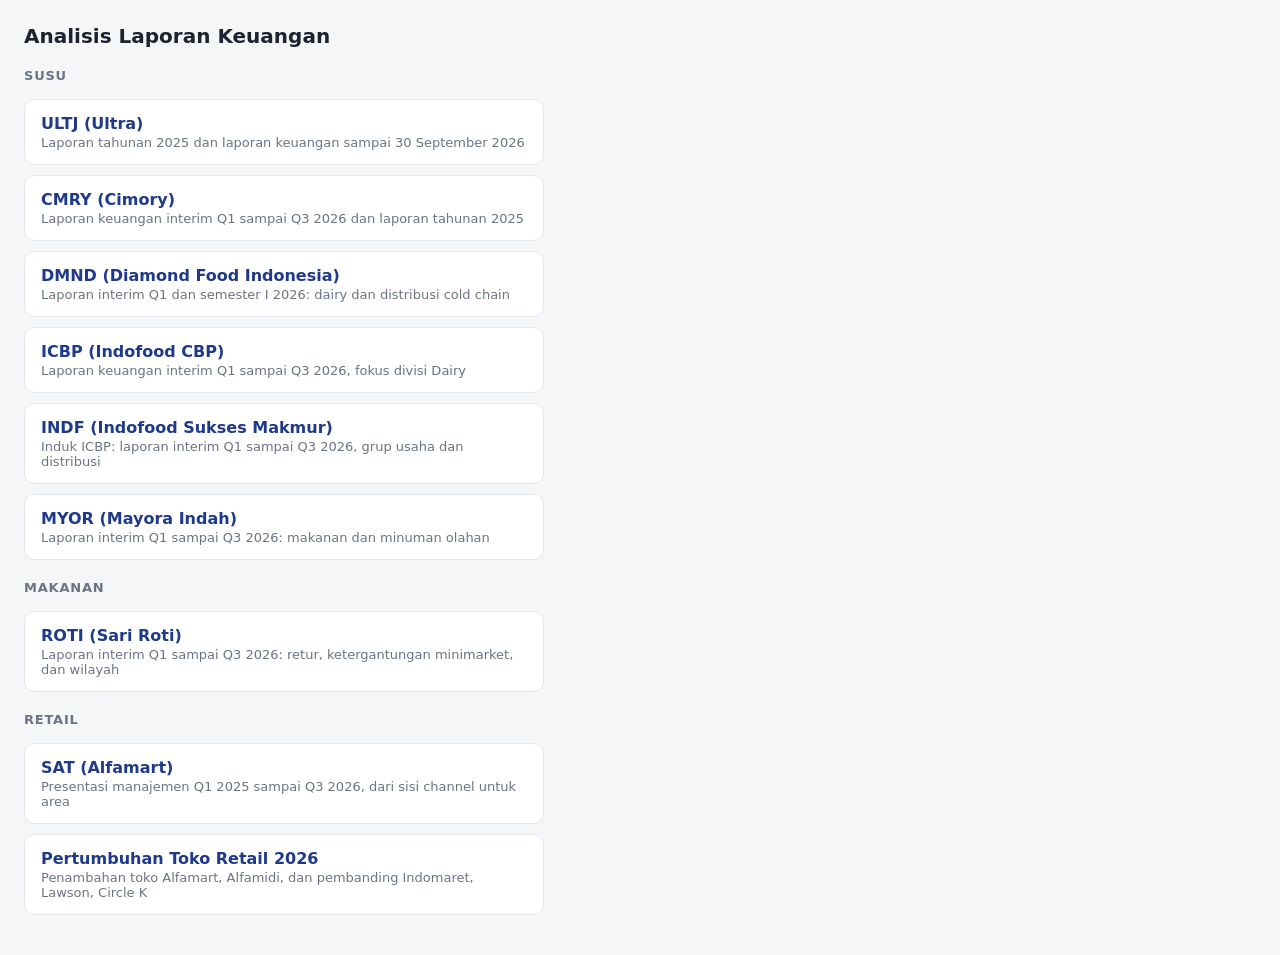
<file: index.html>
<!DOCTYPE html>
<html lang="id">
<head>
<meta charset="UTF-8">
<meta name="robots" content="noindex, nofollow">
<title>Analisis Laporan Keuangan Emiten Susu</title>
<style>
  body { font-family: system-ui, -apple-system, "Segoe UI", Roboto, sans-serif; background:#f5f6f8; color:#1d2430; margin:0; padding:24px; }
  h1 { font-size:20px; margin:0 0 16px; }
  ul { list-style:none; padding:0; max-width:520px; }
  li { background:#fff; border:1px solid #e3e6ec; border-radius:10px; margin-bottom:10px; }
  a { display:block; padding:14px 16px; color:#1f3a8a; text-decoration:none; font-weight:600; }
  span { display:block; font-weight:400; font-size:13px; color:#6b7385; margin-top:2px; }
  h2.cat { font-size:13px; text-transform:uppercase; letter-spacing:.06em; color:#6b7385; margin:20px 0 8px; }
</style>
</head>
<body>
<h1>Analisis Laporan Keuangan</h1>
<h2 class="cat">Susu</h2>
<ul>
  <li><a href="ultj/">ULTJ (Ultra)<span>Laporan tahunan 2025 dan laporan keuangan sampai 30 September 2026</span></a></li>
  <li><a href="cmry/">CMRY (Cimory)<span>Laporan keuangan interim Q1 sampai Q3 2026 dan laporan tahunan 2025</span></a></li>
  <li><a href="dmnd/">DMND (Diamond Food Indonesia)<span>Laporan interim Q1 dan semester I 2026: dairy dan distribusi cold chain</span></a></li>
  <li><a href="icbp/">ICBP (Indofood CBP)<span>Laporan keuangan interim Q1 sampai Q3 2026, fokus divisi Dairy</span></a></li>
  <li><a href="indf/">INDF (Indofood Sukses Makmur)<span>Induk ICBP: laporan interim Q1 sampai Q3 2026, grup usaha dan distribusi</span></a></li>
  <li><a href="myor/">MYOR (Mayora Indah)<span>Laporan interim Q1 sampai Q3 2026: makanan dan minuman olahan</span></a></li>
</ul>
<h2 class="cat">Makanan</h2>
<ul>
  <li><a href="roti/">ROTI (Sari Roti)<span>Laporan interim Q1 sampai Q3 2026: retur, ketergantungan minimarket, dan wilayah</span></a></li>
</ul>
<h2 class="cat">Retail</h2>
<ul>
  <li><a href="sat/">SAT (Alfamart)<span>Presentasi manajemen Q1 2025 sampai Q3 2026, dari sisi channel untuk area</span></a></li>
  <li><a href="retail/">Pertumbuhan Toko Retail 2026<span>Penambahan toko Alfamart, Alfamidi, dan pembanding Indomaret, Lawson, Circle K</span></a></li>
</ul>
</body>
</html>
</file>
